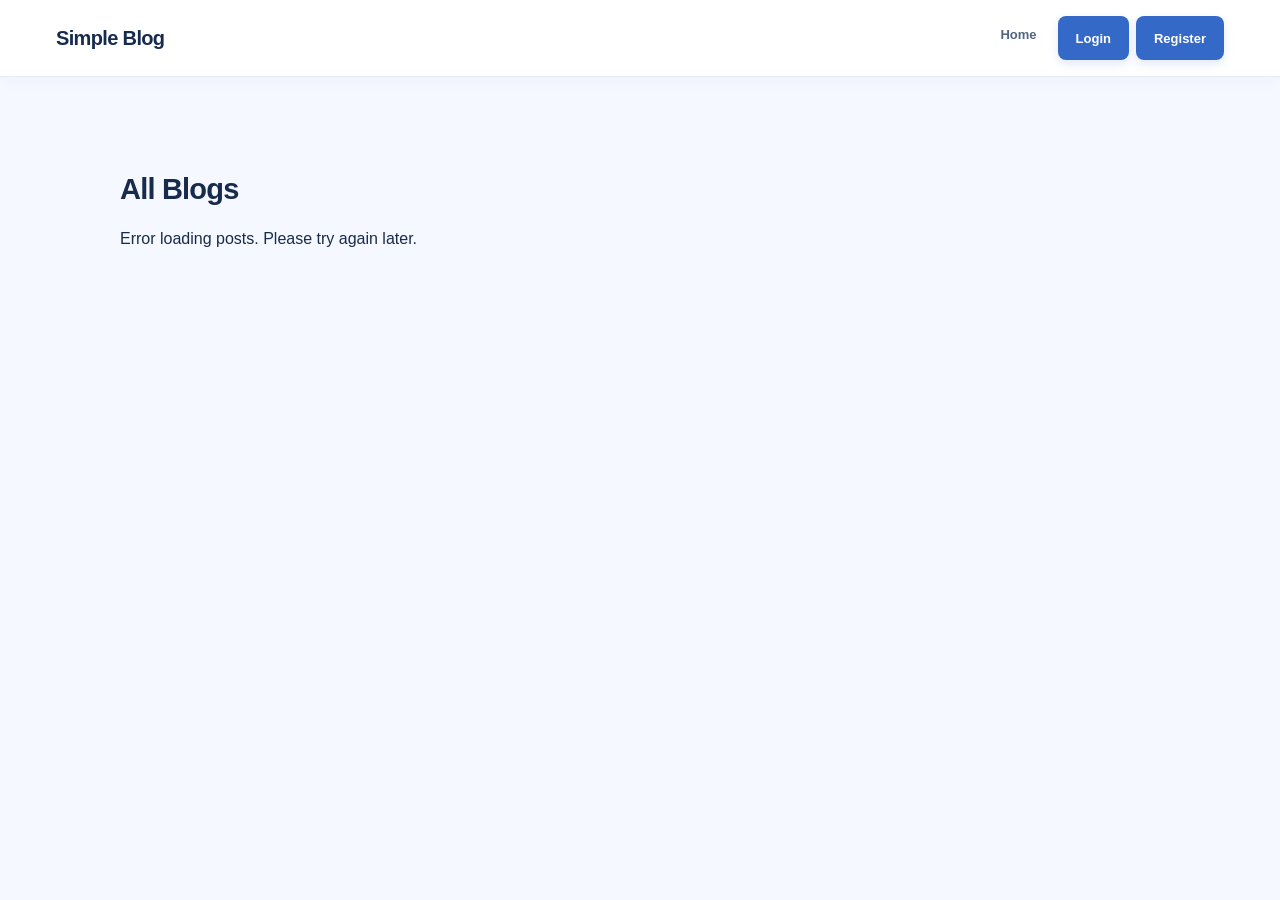
<file: index.html>
<!DOCTYPE html>
<html lang="en">
<head>
    <meta charset="UTF-8">
    <meta name="viewport" content="width=device-width, initial-scale=1.0">
    <title>Simple Blog || Home</title>
    <link rel="stylesheet" href="style/style.css">
</head>
<body>
    <header>
        <div class="nav-container">
            <a href="index.html" class="brand">Simple Blog</a>

            <button class="nav-menu-toggle" id="nav-menu-toggle" type="button"
                    aria-controls="nav-link" aria-expanded="false" aria-label="Open navigation menu">
                <span></span><span></span><span></span>
            </button>
            <nav class="nav-link" id="nav-link" aria-label="Main navigation">
                <ul>
                    <li><a href="index.html">Home</a></li>
                    <!-- <li><a href="create.html">Create Blog</a></li> -->
                </ul>
            </nav>
        </div>
    </header>

    <main class="main-container">
        <h2>All Blogs</h2>
        <div class="post-list" id="post-list">
            <p>Loading... Blog Posts...</p>
        </div>

        <div>
             
        </div>
    </main>

    <script type="module" src="js/feed.js"></script>
    <script type="module" src="js/nav.js"></script>
</body>
</html>
</file>
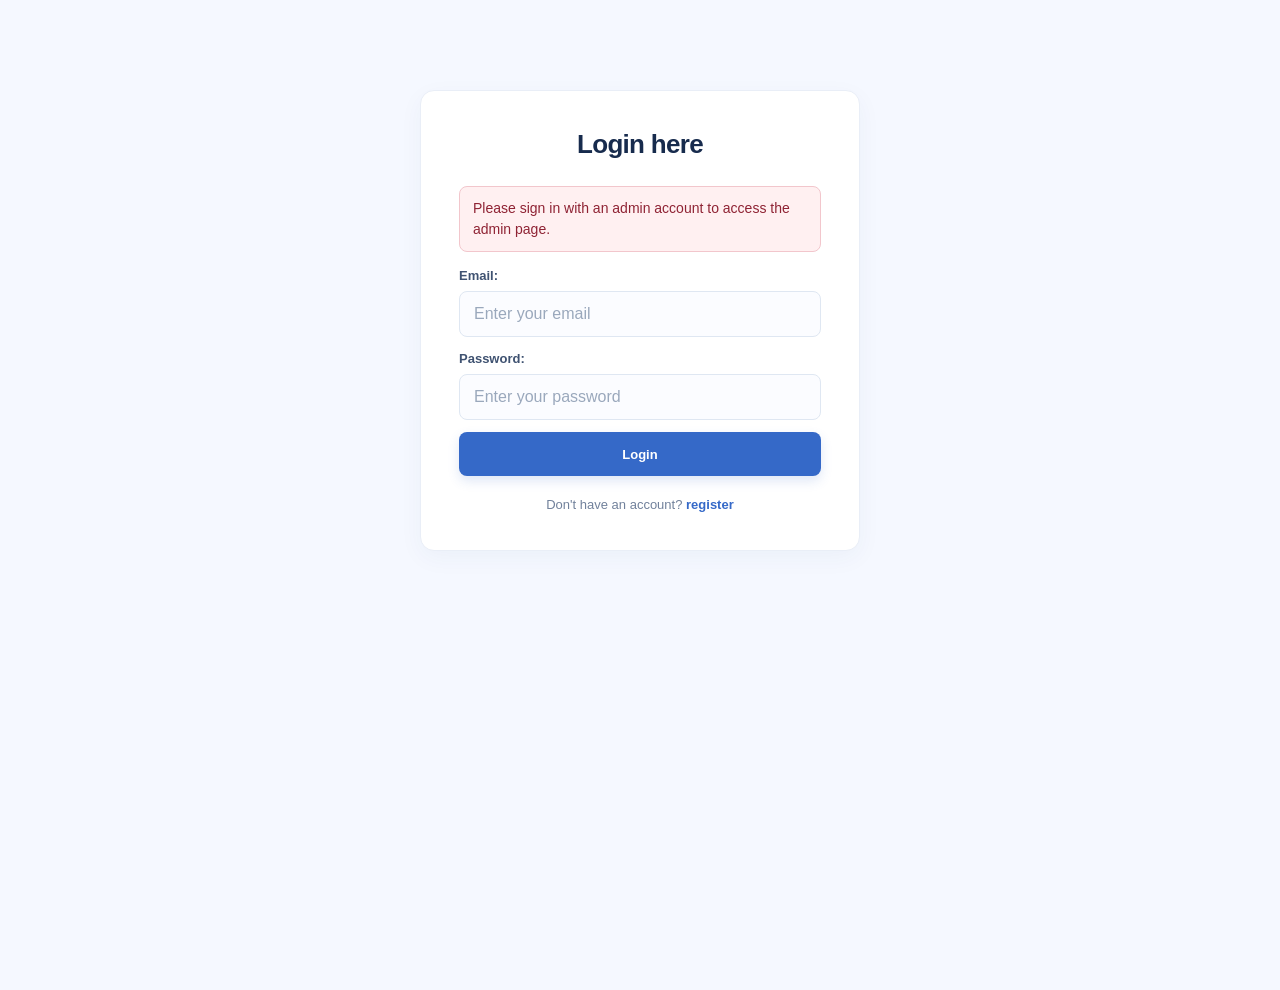
<file: admin.html>
<!DOCTYPE html>
<html lang="en">
<head>
    <meta charset="UTF-8">
    <meta name="viewport" content="width=device-width, initial-scale=1.0">
    <meta name="theme-color" content="#132a4b">
    <title>Simple Blog | Admin Dashboard</title>
    <link rel="stylesheet" href="style/style.css">
</head>
<body class="admin-page" id="main-content">
    <div class="admin-dashboard" style="display: none;">
        <aside class="sidebar">
            <a class="admin-brand" href="index.html" aria-label="Simple Blog home">
                <span class="admin-brand-mark" aria-hidden="true">
                    <svg viewBox="0 0 24 24">
                        <path d="M5 4.75A1.75 1.75 0 0 1 6.75 3H20v15H7a2 2 0 0 0-2 2V4.75Z" fill="none" stroke="currentColor" stroke-linecap="round" stroke-linejoin="round" stroke-width="1.8"/>
                        <path d="M5 20a2 2 0 0 1 2-2h13M9 7h7M9 10h7" fill="none" stroke="currentColor" stroke-linecap="round" stroke-linejoin="round" stroke-width="1.8"/>
                    </svg>
                </span>
                <span>Simple<span class="admin-brand-light">Blog</span></span>
            </a>

            <p class="sidebar-label">WORKSPACE</p>
            <button class="admin-menu-toggle" id="admin-menu-toggle" type="button"
                    aria-controls="admin-navigation" aria-expanded="false" aria-label="Open admin menu">
                <span></span><span></span><span></span>
                <span class="admin-menu-label">Menu</span>
            </button>
            <nav class="admin-nav" id="admin-navigation" aria-label="Admin navigation">
                <a href="#dashboard" class="active" aria-current="page">
                    <svg viewBox="0 0 24 24" aria-hidden="true">
                        <rect x="3.5" y="3.5" width="7" height="7" rx="1.5"/>
                        <rect x="13.5" y="3.5" width="7" height="7" rx="1.5"/>
                        <rect x="3.5" y="13.5" width="7" height="7" rx="1.5"/>
                        <rect x="13.5" y="13.5" width="7" height="7" rx="1.5"/>
                    </svg>
                    <span>Dashboard</span>
                </a>
                <a href="create.html">
                    <svg viewBox="0 0 24 24" aria-hidden="true">
                        <path d="M12 5v14M5 12h14"/>
                    </svg>
                    <span>Create blog</span>
                </a>
                <a href="#manage-users">
                    <svg viewBox="0 0 24 24" aria-hidden="true">
                        <path d="M16 20v-1.5a3.5 3.5 0 0 0-3.5-3.5h-5A3.5 3.5 0 0 0 4 18.5V20"/>
                        <circle cx="10" cy="7.5" r="3.5"/>
                        <path d="M16 4.2a3.5 3.5 0 0 1 0 6.6M20 20v-1.5a3.5 3.5 0 0 0-2.5-3.35"/>
                    </svg>
                    <span>Manage users</span>
                </a>
                <a href="#manage-posts">
                    <svg viewBox="0 0 24 24" aria-hidden="true">
                        <path d="M5 3.5h9l5 5v12H5a2 2 0 0 1-2-2v-13a2 2 0 0 1 2-2Z"/>
                        <path d="M14 3.5v5h5M7.5 13h9M7.5 16.5h9"/>
                    </svg>
                    <span>Manage posts</span>
                </a>
                <a href="authorReg.html">
                    <svg viewBox="0 0 24 24" aria-hidden="true">
                        <circle cx="9" cy="8" r="3.5"/>
                        <path d="M3.5 20v-1.5A4.5 4.5 0 0 1 8 14h2a4.5 4.5 0 0 1 4.5 4.5V20M17 8v6M14 11h6"/>
                    </svg>
                    <span>Register author</span>
                </a>
            </nav>

            <div class="sidebar-note">
                <span class="sidebar-note-icon" aria-hidden="true">
                    <svg viewBox="0 0 24 24">
                        <path d="M12 3.5 14.6 9l5.9.9-4.25 4.2 1 5.9L12 17.2l-5.25 2.8 1-5.9L3.5 9.9 9.4 9 12 3.5Z"/>
                    </svg>
                </span>
                <strong>Your blog, at a glance</strong>
                <span id="sidebar-glance-summary" aria-live="polite">Loading your blog overview...</span>
            </div>

            <a class="sidebar-home" href="index.html">
                <svg viewBox="0 0 24 24" aria-hidden="true">
                    <path d="m3.5 10 8.5-7 8.5 7v10.5h-6v-7h-5v7h-6V10Z"/>
                </svg>
                <span>Back to blog</span>
            </a>
            <button class="sidebar-logout" id="admin-logout" type="button">
                <svg viewBox="0 0 24 24" aria-hidden="true">
                    <path d="M10 4H5.5A1.5 1.5 0 0 0 4 5.5v13A1.5 1.5 0 0 0 5.5 20H10"/>
                    <path d="M14 16l4-4-4-4M18 12H9"/>
                </svg>
                <span>Log out</span>
            </button>
        </aside>

        <main class="main-content" id="dashboard">
            <header class="admin-topbar">
                <div class="admin-breadcrumb">
                    <span>Workspace</span>
                    <span aria-hidden="true">/</span>
                    <strong>Dashboard</strong>
                </div>
                <a class="view-blog-link" href="index.html">
                    <span>View blog</span>
                    <svg viewBox="0 0 24 24" aria-hidden="true">
                        <path d="M14 4h6v6M20 4l-9 9"/>
                        <path d="M18 13v5a2 2 0 0 1-2 2H6a2 2 0 0 1-2-2V8a2 2 0 0 1 2-2h5"/>
                    </svg>
                </a>
            </header>

            <section class="dashboard-intro dashboard-section" aria-labelledby="welcome-heading">
                <div>
                    <p class="eyebrow">YOUR BLOG OVERVIEW</p>
                    <h1 id="welcome-heading">Welcome to your<br>admin dashboard<span class="welcome-period">.</span></h1>
                    <p class="intro-copy">A quick look at your blog and community. Create something new or check in on your readers.</p>
                </div>
                <div class="intro-illustration" aria-hidden="true">
                    <svg viewBox="0 0 180 150" fill="none">
                        <circle cx="91" cy="75" r="67" fill="#EAF1FF"/>
                        <circle cx="91" cy="75" r="52" fill="#DCE8FF"/>
                        <rect x="47" y="38" width="70" height="88" rx="9" fill="white" stroke="#C9D9F5" stroke-width="2"/>
                        <path d="M61 57h41M61 68h41M61 79h27M61 96h41M61 107h32" stroke="#B5C9EC" stroke-linecap="round" stroke-width="4"/>
                        <rect x="104" y="76" width="35" height="47" rx="7" fill="#4B78C3"/>
                        <path d="M113 89h17M113 97h17M113 105h11" stroke="white" stroke-linecap="round" stroke-width="3"/>
                        <circle cx="132" cy="37" r="12" fill="#91B2EF"/>
                        <path d="m128 37 3 3 6-7" stroke="white" stroke-linecap="round" stroke-linejoin="round" stroke-width="2"/>
                        <path d="m39 51 2.4 5.1 5.6.8-4 3.9.9 5.6-4.9-2.6-5 2.6 1-5.6-4.1-3.9 5.7-.8L39 51Z" fill="#83A6E5"/>
                    </svg>
                </div>
            </section>

            <section class="stats" aria-label="Blog statistics">
                <article class="stat-card">
                    <span class="stat-icon users-icon" aria-hidden="true">
                        <svg viewBox="0 0 24 24">
                            <path d="M16 20v-1.5a3.5 3.5 0 0 0-3.5-3.5h-5A3.5 3.5 0 0 0 4 18.5V20"/>
                            <circle cx="10" cy="7.5" r="3.5"/>
                            <path d="M16 4.2a3.5 3.5 0 0 1 0 6.6M20 20v-1.5a3.5 3.5 0 0 0-2.5-3.35"/>
                        </svg>
                    </span>
                    <div class="stat-copy">
                        <h2>Total users</h2>
                        <p id="total-users" aria-live="polite">—</p>
                        <span>Readers in your community</span>
                    </div>
                </article>
                <article class="stat-card">
                    <span class="stat-icon posts-icon" aria-hidden="true">
                        <svg viewBox="0 0 24 24">
                            <path d="M5 3.5h9l5 5v12H5a2 2 0 0 1-2-2v-13a2 2 0 0 1 2-2Z"/>
                            <path d="M14 3.5v5h5M7.5 13h9M7.5 16.5h9"/>
                        </svg>
                    </span>
                    <div class="stat-copy">
                        <h2>Total posts</h2>
                        <p id="total-posts" aria-live="polite">—</p>
                        <span>Stories published so far</span>
                    </div>
                </article>
                <article class="stat-card">
                    <span class="stat-icon users-icon" aria-hidden="true">
                        <svg viewBox="0 0 24 24">
                            <circle cx="9" cy="8" r="3.5"/>
                            <path d="M3.5 20v-1.5A4.5 4.5 0 0 1 8 14h2a4.5 4.5 0 0 1 4.5 4.5V20M17 8v6M14 11h6"/>
                        </svg>
                    </span>
                    <div class="stat-copy">
                        <h2>Total authors</h2>
                        <p id="total-authors" aria-live="polite">—</p>
                        <span>Authors registered on your blog</span>
                    </div>
                </article>
            </section>

            <div class="dashboard-grid">
                <section class="dashboard-card manage-users" id="manage-users" aria-labelledby="users-heading">
                    <div class="section-heading">
                        <div>
                            <p class="eyebrow">COMMUNITY</p>
                            <h2 id="users-heading">Manage users</h2>
                        </div>
                        <span class="section-heading-icon" aria-hidden="true">
                            <svg viewBox="0 0 24 24">
                                <path d="M16 20v-1.5a3.5 3.5 0 0 0-3.5-3.5h-5A3.5 3.5 0 0 0 4 18.5V20"/>
                                <circle cx="10" cy="7.5" r="3.5"/>
                                <path d="M16 4.2a3.5 3.5 0 0 1 0 6.6M20 20v-1.5a3.5 3.5 0 0 0-2.5-3.35"/>
                            </svg>
                        </span>
                    </div>
                    <p class="card-description">Add and manage reader and author accounts.</p>
                    <form id="user-form" class="admin-user-form">
                        <input id="user-id" name="id" type="hidden">
                        <label for="user-username">Username</label>
                        <input id="user-username" name="username" type="text" autocomplete="username" required>
                        <label for="user-email">Email</label>
                        <input id="user-email" name="email" type="email" autocomplete="email" required>
                        <label for="user-password">Password <span id="password-hint">(required for new users)</span></label>
                        <input id="user-password" name="password" type="password" minlength="6" autocomplete="new-password">
                        <label for="user-role">Role</label>
                        <select id="user-role" name="role">
                            <option value="user">Reader</option>
                            <option value="author">Author</option>
                        </select>
                        <div class="admin-form-actions">
                            <button type="submit" id="user-submit">Add user</button>
                            <button type="button" id="user-cancel" hidden>Cancel edit</button>
                        </div>
                        <p id="user-form-message" class="admin-message" role="status" aria-live="polite"></p>
                    </form>
                    <div class="admin-table-wrap">
                        <table class="admin-user-table">
                            <thead>
                                <tr><th scope="col">User</th><th scope="col">Role</th><th scope="col">Joined</th><th scope="col">Actions</th></tr>
                            </thead>
                            <tbody id="user-list">
                                <tr><td colspan="4">Loading users...</td></tr>
                            </tbody>
                        </table>
                    </div>
                </section>

                <section class="dashboard-card manage-posts" id="manage-posts" aria-labelledby="posts-heading">
                    <div class="section-heading">
                        <div>
                            <p class="eyebrow">CONTENT</p>
                            <h2 id="posts-heading">Manage posts</h2>
                        </div>
                        <span class="section-heading-icon posts-icon" aria-hidden="true">
                            <svg viewBox="0 0 24 24">
                                <path d="M5 3.5h9l5 5v12H5a2 2 0 0 1-2-2v-13a2 2 0 0 1 2-2Z"/>
                                <path d="M14 3.5v5h5M7.5 13h9M7.5 16.5h9"/>
                            </svg>
                        </span>
                    </div>
                    <p class="card-description">Browse every post, view your own posts, or search by author name.</p>
                    <form id="post-search-form" class="admin-post-search">
                        <label for="post-author-search">Search by author name</label>
                        <input id="post-author-search" name="author" type="search" placeholder="Enter an author or admin name">
                        <button type="submit">Search</button>
                        <button type="button" id="my-posts-filter">My posts</button>
                        <button type="button" id="all-posts-filter">All posts</button>
                    </form>
                    <p id="post-list-message" class="admin-message" role="status" aria-live="polite"></p>
                    <div class="admin-table-wrap">
                        <table class="admin-user-table admin-post-table">
                            <thead>
                                <tr><th scope="col">Post</th><th scope="col">Author</th><th scope="col">Published</th><th scope="col">Actions</th></tr>
                            </thead>
                            <tbody id="admin-post-list">
                                <tr><td colspan="4">Loading posts...</td></tr>
                            </tbody>
                        </table>
                    </div>
                </section>

                <div class="dashboard-side-column">
                    <section class="dashboard-card" id="recent-activity" aria-labelledby="activity-heading">
                        <div class="section-heading compact-heading">
                            <div>
                                <p class="eyebrow">LATEST UPDATES</p>
                                <h2 id="activity-heading">Recent activity</h2>
                            </div>
                            <span class="section-heading-icon" aria-hidden="true">
                                <svg viewBox="0 0 24 24">
                                    <circle cx="12" cy="12" r="8.5"/>
                                    <path d="M12 7v5l3.5 2"/>
                                </svg>
                            </span>
                        </div>
                        <div id="activity-list" class="activity-list" aria-live="polite">
                            <p class="activity-empty">Loading recent activity...</p>
                        </div>
                    </section>
                    <section class="dashboard-card" aria-labelledby="quick-start-heading">
                        <div class="section-heading compact-heading">
                            <div>
                                <p class="eyebrow">READY WHEN YOU ARE</p>
                                <h2 id="quick-start-heading">Share a new story</h2>
                            </div>
                            <span class="section-heading-icon" aria-hidden="true">
                                <svg viewBox="0 0 24 24">
                                    <path d="M12 5v14M5 12h14"/>
                                </svg>
                            </span>
                        </div>
                        <p class="card-description">Your next post could be the start of a great conversation.</p>
                        <a class="view-blog-link" href="create.html">Create a blog post <span aria-hidden="true">→</span></a>
                    </section>
                </div>
            </div>
        </main>
    </div>

    <script type="module" src="js/admin.js"></script>
</body>
</html>
</file>
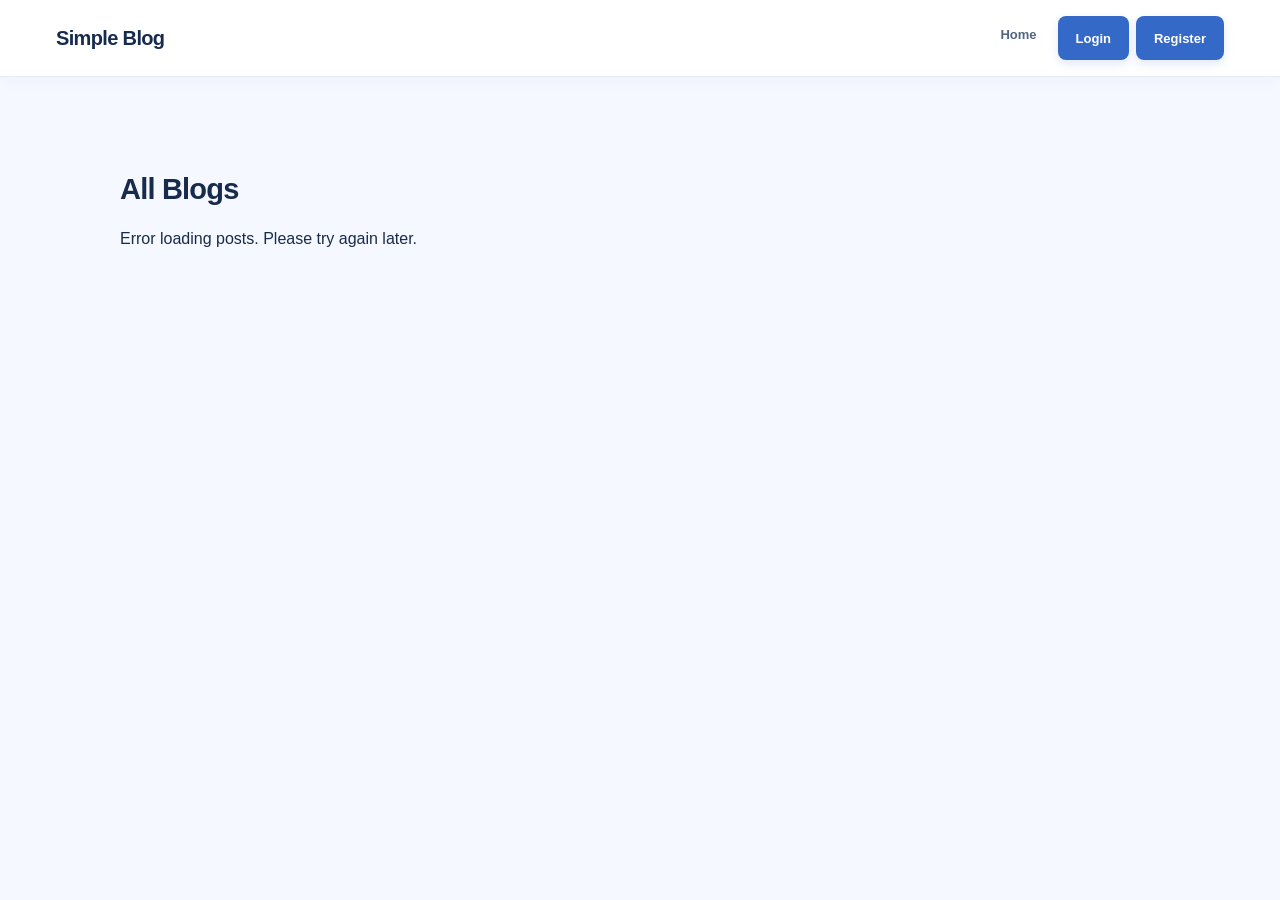
<file: article.html>
<!DOCTYPE html>
<html lang="en">
<head>
    <meta charset="UTF-8">
    <meta name="viewport" content="width=device-width, initial-scale=1.0">
    <title>Article page || Simple Blog</title>
    <link rel="stylesheet" href="style/style.css">
</head>
<body>
    <header>
        <div class="nav-container">
            <a href="index.html" class="brand">Simple Blog</a>

            <button class="nav-menu-toggle" id="nav-menu-toggle" type="button"
                    aria-controls="nav-link" aria-expanded="false" aria-label="Open navigation menu">
                <span></span><span></span><span></span>
            </button>
            <nav class="nav-link" id="nav-link">
                <ul>
                    <li><a href="index.html">Home</a></li>
                </ul>
            </nav>
        </div>
    </header>

    <main class="main-container" id="article-container">
        <div class="form-card">
            <h1>Read Article</h1>
            <p class="form-intro">Read the full article below.</p>
            <div id="article-content">
                <p>Loading article...</p>
            </div>
        </div>
    </main>
    <script type="module" src="js/article.js"></script>
    <script type="module" src="js/nav.js"></script>
</body>
</html>
</file>
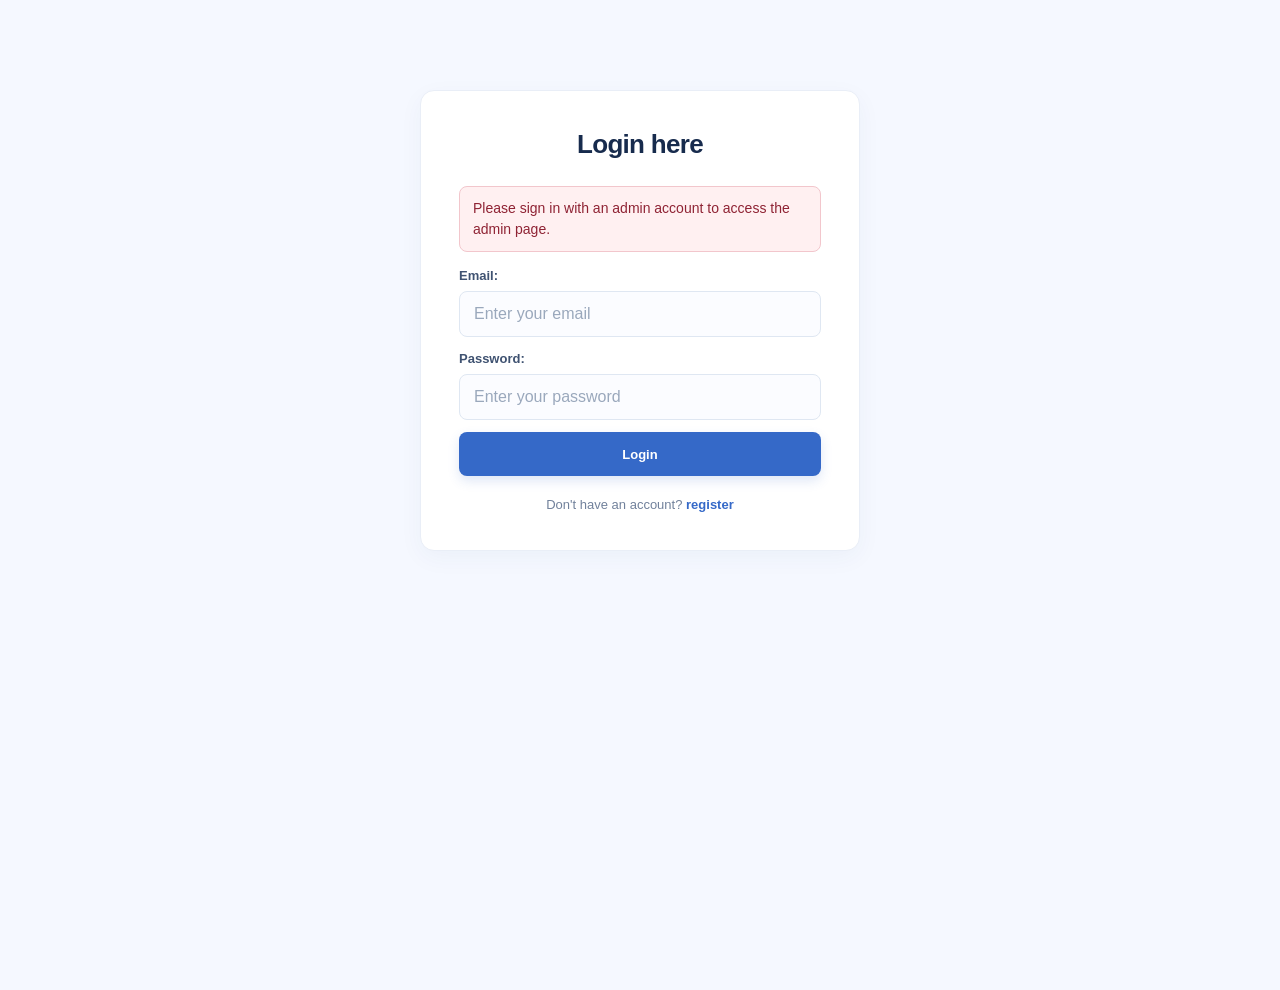
<file: authorReg.html>
<!DOCTYPE html>
<html lang="en">
<head>
    <meta charset="UTF-8">
    <meta name="viewport" content="width=device-width, initial-scale=1.0">
    <meta name="theme-color" content="#132a4b">
    <title>Register an Author | Simple Blog</title>
    <link rel="stylesheet" href="style/style.css">
</head>
<body class="author-account-page">
    <header>
        <div class="nav-container">
            <a href="admin.html" class="brand">Simple Blog Admin</a>
            <button class="nav-menu-toggle" id="nav-menu-toggle" type="button"
                    aria-controls="nav-link" aria-expanded="false" aria-label="Open navigation menu">
                <span></span><span></span><span></span>
            </button>
            <nav class="nav-link" id="nav-link" aria-label="Admin navigation">
                <ul>
                    <li><a href="admin.html">Dashboard</a></li>
                </ul>
            </nav>
        </div>
    </header>

    <main class="author-account-main">
        <section class="author-account-card" aria-labelledby="register-author-heading">
            <p class="eyebrow">AUTHOR TEAM</p>
            <h1 id="register-author-heading">Register an author</h1>
            <p>Create an author account. They can sign in with these credentials and manage their own posts.</p>
            <form id="author-register-form">
                <label for="author-username">Username
                    <input id="author-username" name="username" type="text" autocomplete="username" required>
                </label>
                <label for="author-email">Email
                    <input id="author-email" name="email" type="email" autocomplete="email" required>
                </label>
                <label for="author-password">Temporary password
                    <input id="author-password" name="password" type="password" minlength="6" autocomplete="new-password" required>
                </label>
                <button type="submit">Create author account</button>
            </form>
            <p id="author-register-message" class="author-admin-message" role="status" aria-live="polite"></p>
            <a class="author-back-link" href="admin.html">← Return to dashboard</a>
        </section>
    </main>
    <script type="module" src="js/author-register.js"></script>
    <script type="module" src="js/nav.js"></script>
</body>
</html>
</file>
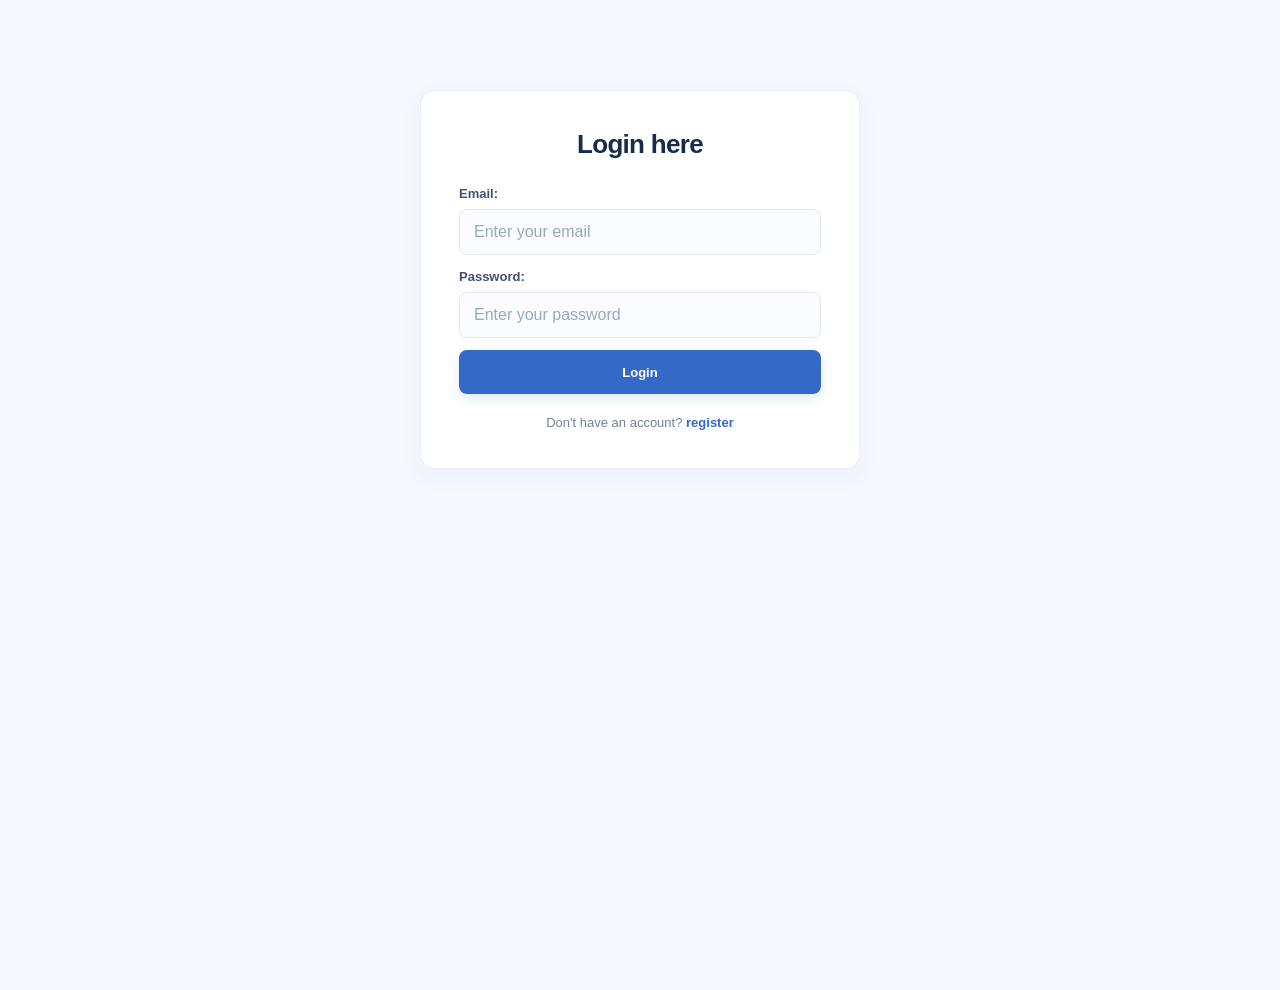
<file: create.html>
<!DOCTYPE html>
<html lang="en">
<head>
    <meta charset="UTF-8">
    <meta name="viewport" content="width=device-width, initial-scale=1.0">
    <title>Create Blog Post</title>
    <link rel="stylesheet" href="style/style.css">   
</head>
<body>
    <header>
        <div class="nav-container">
            <a href="index.html" class="brand">Simple Blog</a>

            <button class="nav-menu-toggle" id="nav-menu-toggle" type="button"
                    aria-controls="nav-link" aria-expanded="false" aria-label="Open navigation menu">
                <span></span><span></span><span></span>
            </button>
            <nav class="nav-link" id="nav-link" aria-label="Main navigation">
                <ul>
                    <li><a href="index.html">Home</a></li>
                    <li><a href="create.html">Create Blog</a></li>
                    <li id="admin-dashboard-link" hidden><a href="admin.html">Admin Dashboard</a></li>
                </ul>
            </nav>
        </div>
    </header>

    <main class="main-container" style="display: none;">
        <div class="form-card">
            <h2>Create New Blog Post</h2>
            <form id="create-form">
                <div class="form-group">
                    <label for="title">Title:</label>
                    <input type="text" id="title" name="title" placeholder="enter title" required>
                </div>
                <div class="form-group">
                    <label for="body">Content:</label>
                    <textarea id="body" name="body" rows="5" placeholder="enter content" required></textarea>
                </div>
                <button type="submit">Create Post</button>
            </form>
        </div>
    </main>

     <script type="module" src="js/create.js"></script>
     <script type="module" src="js/nav.js"></script>
</body>
</html>
</file>
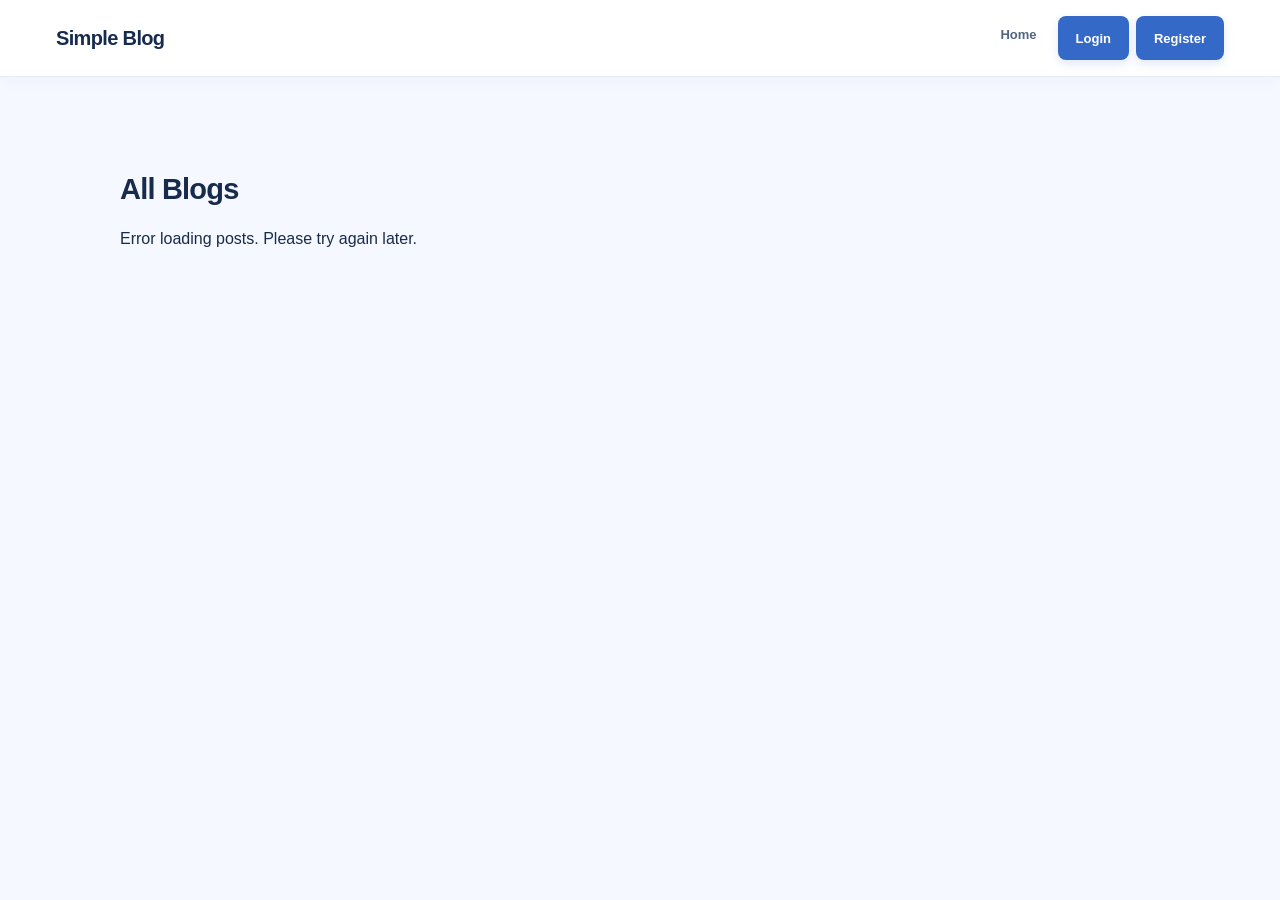
<file: edit.html>
<!DOCTYPE html>
<html lang="en">
<head>
    <meta charset="UTF-8">
    <meta name="viewport" content="width=device-width, initial-scale=1.0">
    <title>Create Blog Post</title>
    <link rel="stylesheet" href="style/style.css">   
</head>
<body>
    <header>
        <div class="nav-container">
            <a href="index.html" class="brand">Simple Blog</a>

            <button class="nav-menu-toggle" id="nav-menu-toggle" type="button"
                    aria-controls="nav-link" aria-expanded="false" aria-label="Open navigation menu">
                <span></span><span></span><span></span>
            </button>
            <nav class="nav-link" id="nav-link">
                <ul>
                    <li><a href="index.html">Home</a></li>
                </ul>
            </nav>
        </div>
    </header>

    <main class="main-container">
        <div class="form-card">
            <h2>Edit Blog Post</h2>
            <form id="edit-form">
                <div class="form-group">
                    <label for="title">Title:</label>
                    <input type="text" id="title" name="title" placeholder="enter title" required>
                </div>
                <div class="form-group">
                    <label for="body">Content:</label>
                    <textarea id="body" name="body" rows="5" placeholder="enter content" required></textarea>
                </div>
                <button type="submit">Edit Post</button>
            </form>
        </div>
    </main>

     <script type="module" src="js/edit.js"></script>
     <script type="module" src="js/nav.js"></script>
</body>
</html>
</file>
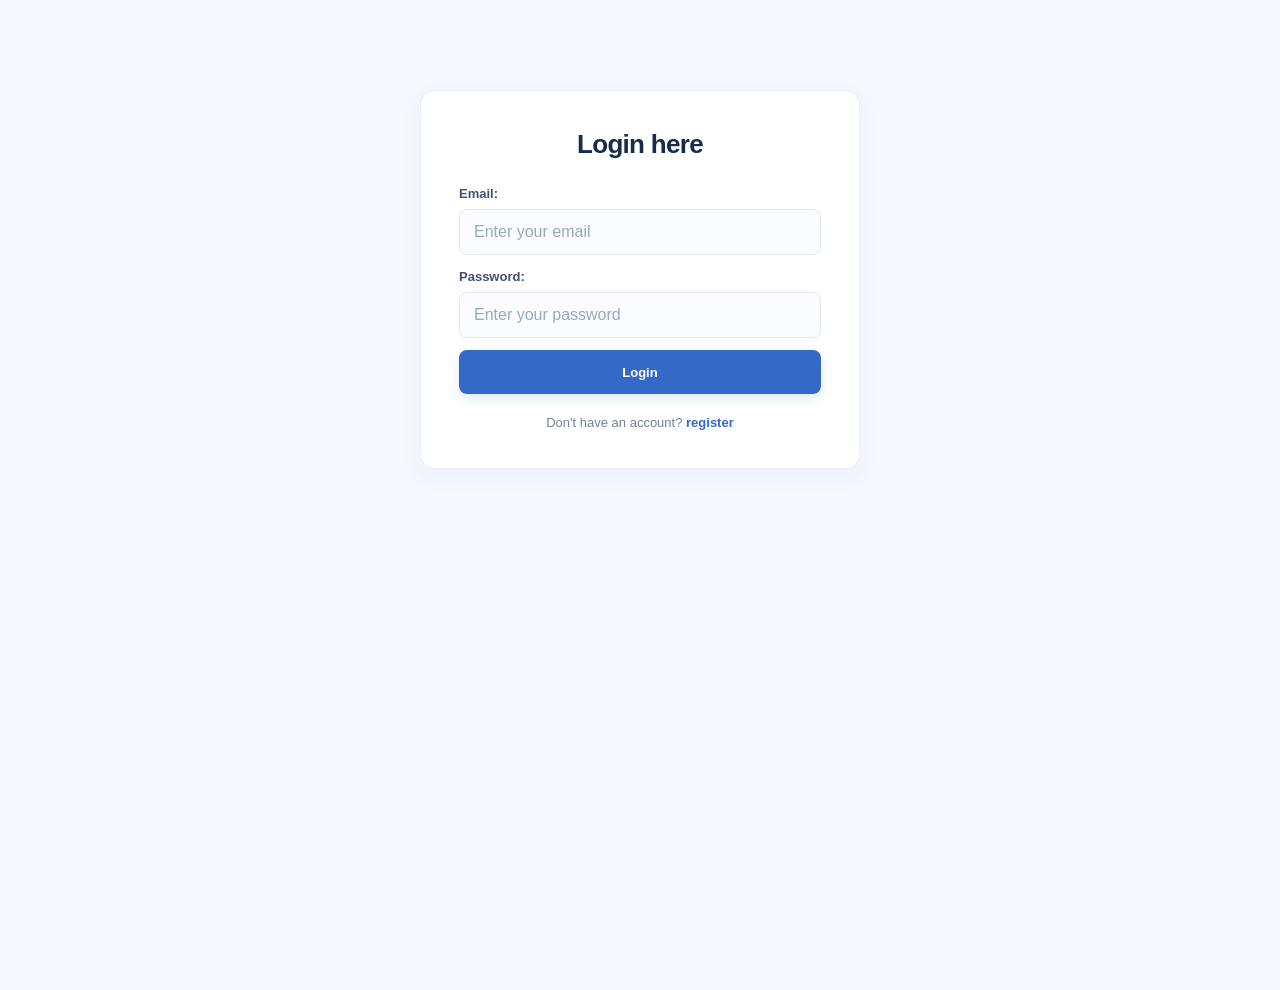
<file: login.html>
﻿<!DOCTYPE html>
<html lang="en">
<head>
    <meta charset="UTF-8">
    <meta name="viewport" content="width=device-width, initial-scale=1.0">
    <title>simple blog | login</title>
    <link rel="stylesheet" href="style/style.css">
</head>
<body>
    <form class="login-form" id="login-form">
        <h2>Login here</h2>
        <p class="login-error" id="login-error" role="alert" hidden></p>
        <label for="email">Email:</label>
        <input type="email" id="email" placeholder="Enter your email" autocomplete="email" required>
        <label for="password">Password:</label>
        <input type="password" id="password" placeholder="Enter your password" autocomplete="current-password" required>
        
        <button type="submit">Login</button>

        <p class="log-p" id="register-link">Don't have an account? <a href="register.html">register</a></p>
    </form>
    <script type="module" src="js/login.js"></script>
</body>
</html>
</file>
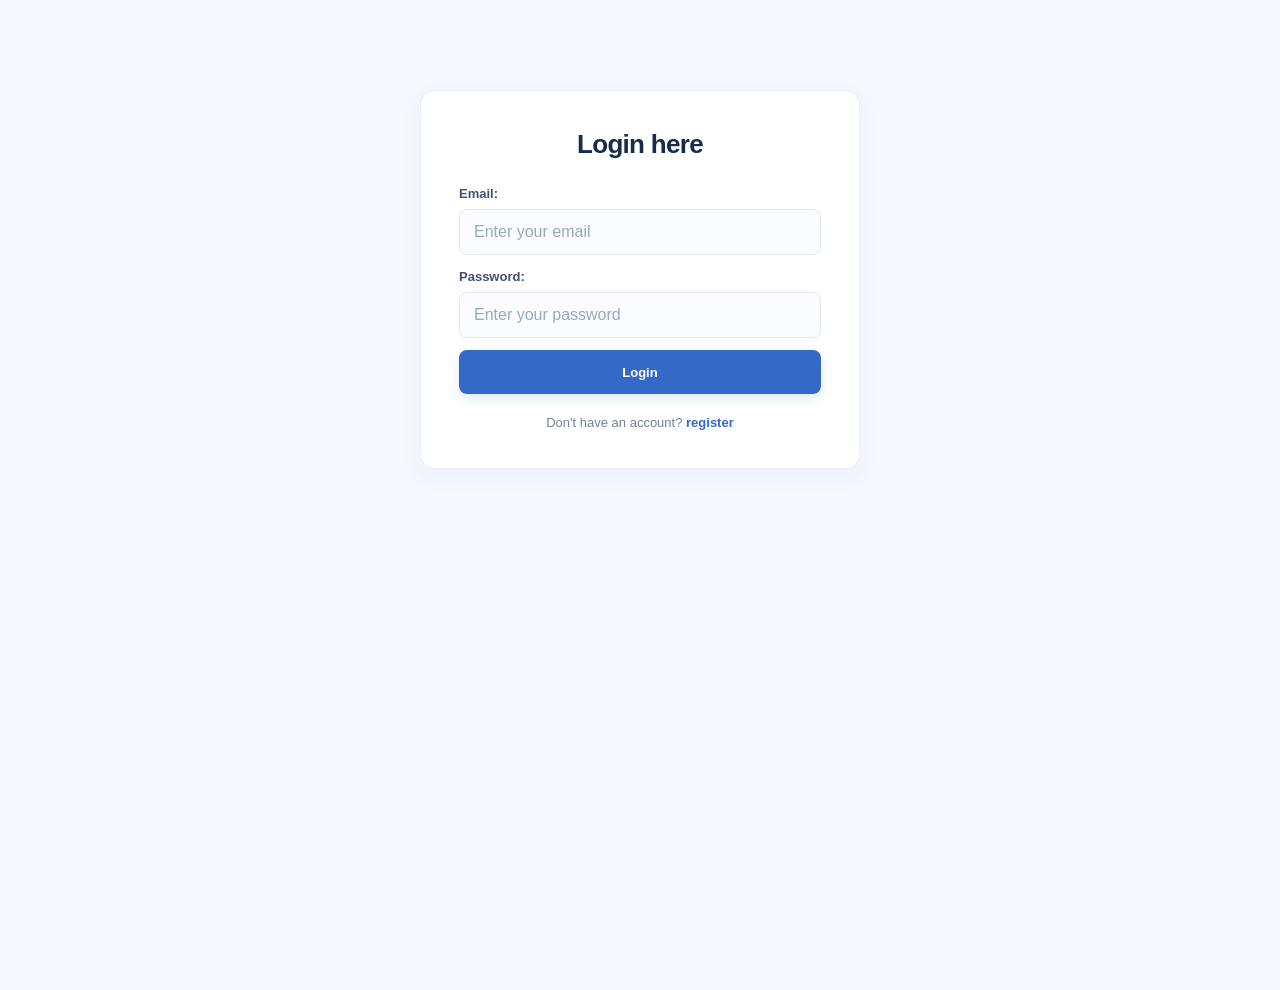
<file: my-posts.html>
<!DOCTYPE html>
<html lang="en">
<head>
    <meta charset="UTF-8">
    <meta name="viewport" content="width=device-width, initial-scale=1.0">
    <title>My Posts | Simple Blog</title>
    <link rel="stylesheet" href="style/style.css">
</head>
<body>
    <header>
        <div class="nav-container">
            <a href="index.html" class="brand">Simple Blog</a>
            <button class="nav-menu-toggle" id="nav-menu-toggle" type="button"
                    aria-controls="nav-link" aria-expanded="false" aria-label="Open navigation menu">
                <span></span><span></span><span></span>
            </button>
            <nav class="nav-link" id="nav-link" aria-label="Main navigation">
                <ul>
                    <li><a href="index.html">All Posts</a></li>
                    <li><a href="my-posts.html" aria-current="page">My Posts</a></li>
                </ul>
            </nav>
        </div>
    </header>

    <main class="main-container">
        <h1>My Posts</h1>
        <div class="post-list" id="my-post-list" aria-live="polite">
            <p>Loading your posts...</p>
        </div>
    </main>

    <script type="module" src="js/my-posts.js"></script>
    <script type="module" src="js/nav.js"></script>
</body>
</html>
</file>
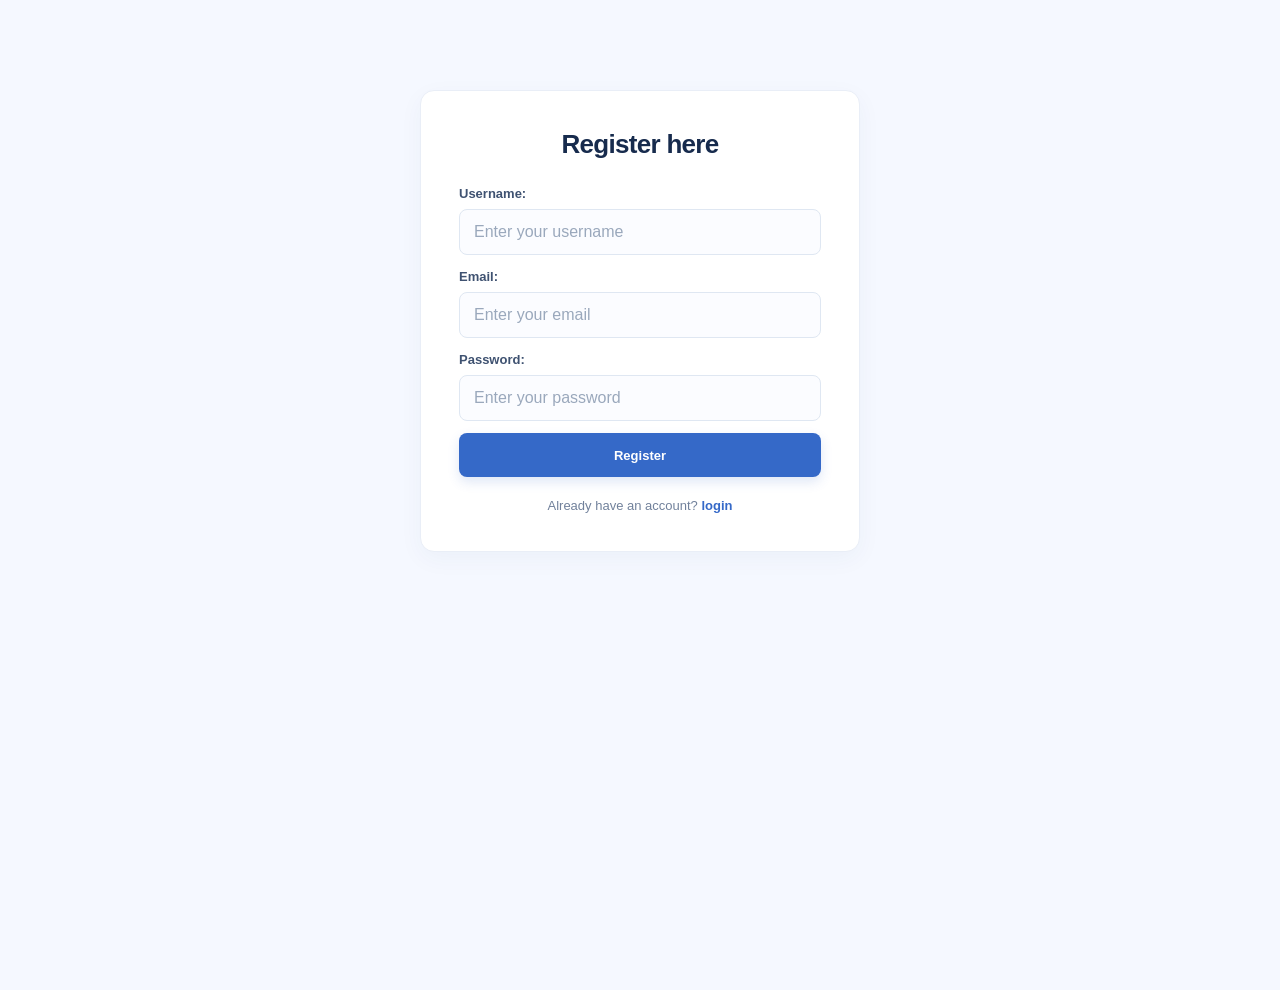
<file: register.html>
<!DOCTYPE html>
<html lang="en">
<head>
    <meta charset="UTF-8">
    <meta name="viewport" content="width=device-width, initial-scale=1.0">
    <title>simple blog || Register</title>
    <link rel="stylesheet" href="style/style.css">
</head>
<body>
    <form action="register.html" method="post" class="login-form" id="register-form">
        <h2>Register here</h2>

        <label for="username">Username:</label>
        <input type="text" id="username" placeholder="Enter your username" required>
        <label for="email">Email:</label>
        <input type="email" id="email" placeholder="Enter your email" required>
        <label for="password">Password:</label>
        <input type="password" id="password" placeholder="Enter your password" required>
        <button type="submit">Register</button>

        <p class="log-p">Already have an account? <a href="login.html">login</a></p>
    </form>

    <script type="module" src="js/register.js"></script>
</body>
</html>
</file>
<file: style/style.css>
*{
    margin: 0;
    padding: 0; 
    box-sizing: border-box;
}
body{
    font-family: 'Poppins', sans-serif;
    background-color: #f5f5f5;
}
header{
    background-color: #333;
    color: #fff;
    padding: 20px;
    text-align: center;
}
.nav-container{
    display: flex;
    justify-content: space-around;
    align-items: center;
}
.brand{
    font-size: 24px;
    font-weight: bold;
    color: #fff;
    text-decoration: none;
}
.brand:visited{
    color: #663399;
}
.brand:hover{
    color: #ddd;
}
li #c{
    background-color: #663399;
    padding: 15px;
    border-radius: 30px;
    font-weight: 600;
}
nav ul{
    list-style: none;
    display: flex;
}
ul li{
    margin-left: 20px;
}

li a{
    color: #fff;
    font-size: 18px;
    text-decoration: none;
}
li a:hover{
    color: #ddd;
}

.main-container {
    max-width: 800px;
    margin: 20px auto;
    padding: 20px;
    background-color: #fff;
    border-radius: 5px;
    box-shadow: 0 2px 4px rgba(0, 0, 0, 0.5);
}

h2 {
    margin-bottom: 20px;
    color: #333;
}

.post-list {
    display: flex;
    flex-direction: column;
    gap: 20px;
}

.form-card {
    background-color: #f9f9f9;
    padding: clamp(16px, 3vw, 24px);
    border-radius: 5px;
    box-shadow: 0 2px 4px rgba(0, 0, 0, 0.1);
    margin-bottom: 20px;
}

form label {
    display: block;
    margin-bottom: 5px;
    font-weight: bold;
}

form input[type="text"],
form input[type="email"],
form input[type="password"],
form textarea {
    width: 100%;
    padding: 10px;
    margin-bottom: 10px;
    border: 1px solid #ccc;
    border-radius: 4px;
}

form button {
    background-color: #333;
    color: #fff;
    padding: 10px 20px;
    border: none;
    border-radius: 4px;
    cursor: pointer;
}

form button:hover {
    background-color: #555;
}

.login-form {
    max-width: 400px;
    width: calc(100% - clamp(24px, 6vw, 48px));
    margin: clamp(24px, 8vh, 100px) auto;
    padding: clamp(16px, 3vw, 24px);
    background-color: #f9f9f9;
    border-radius: 5px;
    box-shadow: 0 2px 4px rgba(0, 0, 0, 0.1);
}

.log-head {
    text-align: center;
    margin-bottom: 20px;
}

.log-p {
    margin-top: 10px;
}
.log-p a {
    text-decoration: none;
    color: #333;
}

body {
    min-height: 100vh;
    overflow-wrap: anywhere;
}

img,
video,
iframe {
    max-width: 100%;
}

textarea {
    max-width: 100%;
    resize: vertical;
}

button,
a {
    touch-action: manipulation;
}

.nav-container {
    width: 100%;
    max-width: 1200px;
    margin: 0 auto;
    gap: clamp(12px, 3vw, 32px);
}

nav ul {
    align-items: center;
    flex-wrap: wrap;
    justify-content: center;
    gap: 12px 20px;
}

ul li {
    margin-left: 0;
}

li a {
    display: inline-block;
    padding: 8px 4px;
}

.main-container {
    width: calc(100% - clamp(24px, 6vw, 48px));
    padding: clamp(16px, 3vw, 24px);
}

.post,
.form-card {
    min-width: 0;
    overflow-wrap: anywhere;
}

.post {
    padding: clamp(16px, 3vw, 24px);
    background-color: #f9f9f9;
    border-radius: 5px;
    box-shadow: 0 2px 4px rgba(0, 0, 0, 0.1);
}

.post p {
    margin: 12px 0;
    white-space: pre-wrap;
}

.post .post-meta,
.post-meta {
    margin: 0 0 14px;
    color: #71819b;
    font-size: 13px;
    line-height: 1.5;
}

.post-meta strong {
    color: #405675;
}

.my-post-actions {
    display: flex;
    flex-wrap: wrap;
    gap: 8px;
}

.post-load-error {
    color: #a4262c;
}

.btn-edit,
.btn-primary,
form button {
    display: inline-flex;
    align-items: center;
    justify-content: center;
    min-height: 44px;
}

.btn-edit,
.btn-primary {
    padding: 8px 16px;
    border-radius: 4px;
    background-color: #333;
    color: #fff;
    text-decoration: none;
}

.btn-edit:hover,
.btn-primary:hover {
    background-color: #555;
    color: #fff;
}

#article-container > div:first-child {
    flex-wrap: wrap;
    gap: 12px;
}

#article-container > div:first-child > div {
    display: flex;
    flex-wrap: wrap;
    align-items: center;
    gap: 8px;
}

#article-container .btn-delete {
    display: inline-flex;
    align-items: center;
    min-height: 44px;
}

form input[type="text"],
form input[type="email"],
form input[type="password"],
form textarea,
form button {
    font: inherit;
}

form input[type="text"],
form input[type="email"],
form input[type="password"],
form textarea {
    font-size: 16px;
}

form input,
form select,
form textarea {
    width: 100%;
    max-width: 100%;
    min-width: 0;
}

form button {
    max-width: 100%;
    white-space: normal;
}

@media (max-width: 640px) {
    header {
        padding: 16px;
    }

    .nav-container {
        flex-direction: column;
        gap: 8px;
    }

    .brand {
        font-size: 22px;
    }

    nav ul {
        gap: 4px 12px;
    }

    li a {
        font-size: 16px;
        padding: 10px 8px;
    }

    .main-container {
        width: calc(100% - 24px);
        margin: 12px auto;
        padding: 16px;
    }

    .form-card,
    .post {
        padding: 16px;
    }

    .login-form {
        width: calc(100% - 24px);
        margin: 32px auto;
        padding: 16px;
    }

    h2 {
        font-size: 1.35rem;
        margin-bottom: 16px;
    }

    form button {
        width: 100%;
    }
}

@media (max-width: 380px) {
    header {
        padding: 12px;
    }

    .main-container,
    .login-form {
        width: calc(100% - 16px);
        padding: 12px;
    }

    .post,
    .form-card {
        padding: 12px;
    }
}

/* Author registration page */
.author-account-page {
    min-height: 100vh;
    color: #172b4d;
    background:
        radial-gradient(ellipse at 90% 10%, rgba(89, 132, 205, .16), transparent 34rem),
        #f3f6fb;
    font-family: 'DM Sans', sans-serif;
}

.author-account-page header {
    padding: 17px clamp(16px, 5vw, 48px);
    background: #132a4b;
    text-align: left;
}

.author-account-page .nav-container {
    max-width: 1180px;
}

.author-account-page .brand {
    font-family: 'Manrope', sans-serif;
    font-size: 20px;
    letter-spacing: -.4px;
}

.author-account-page .brand:visited,
.author-account-page li a {
    color: #fff;
}

.author-account-page li a {
    font-size: 15px;
    font-weight: 600;
}

.author-account-page li a:hover {
    color: #b8cff7;
}

.author-account-main {
    width: min(100% - 32px, 700px);
    margin: clamp(28px, 7vh, 72px) auto;
}

.author-account-card {
    padding: clamp(24px, 5vw, 48px);
    border: 1px solid #e0e8f3;
    border-radius: 20px;
    background: rgba(255, 255, 255, .96);
    box-shadow: 0 24px 60px rgba(24, 49, 86, .1);
}

.author-account-card .eyebrow {
    margin-bottom: 10px;
    color: #3569c8;
    font-size: .76rem;
    font-weight: 800;
    letter-spacing: .14em;
}

.author-account-card h1 {
    margin-bottom: 12px;
    color: #172b4d;
    font-family: 'Manrope', sans-serif;
    font-size: clamp(1.8rem, 4vw, 2.4rem);
    line-height: 1.15;
}

.author-account-card > p:not(.eyebrow) {
    color: #687a93;
    line-height: 1.65;
}

.author-account-card form {
    display: grid;
    gap: 19px;
    margin: 28px 0 14px;
}

.author-account-card form label {
    display: grid;
    gap: 8px;
    color: #263d5e;
    font-size: .95rem;
    font-weight: 700;
}

.author-account-card input {
    width: 100%;
    min-height: 48px;
    margin: 0;
    padding: 11px 14px;
    border: 1px solid #d4deeb;
    border-radius: 9px;
    background: #fff;
    color: #172b4d;
    font: inherit;
    transition: border-color .18s ease, box-shadow .18s ease;
}

.author-account-card input::placeholder {
    color: #96a4b8;
}

.author-account-card input:focus {
    border-color: #3569c8;
    outline: none;
    box-shadow: 0 0 0 4px rgba(53, 105, 200, .13);
}

.author-account-card .field-hint {
    color: #71819b;
    font-size: .85rem;
    font-weight: 400;
    line-height: 1.45;
}

.author-account-card form button {
    width: 100%;
    min-height: 50px;
    margin-top: 3px;
    border-radius: 9px;
    background: #3569c8;
    font-weight: 700;
    transition: background-color .18s ease, transform .18s ease;
}

.author-account-card form button:hover {
    background: #2858ad;
    transform: translateY(-1px);
}

.author-account-card form button:focus-visible,
.author-back-link:focus-visible {
    outline: 3px solid rgba(53, 105, 200, .35);
    outline-offset: 3px;
}

.author-account-card form button:disabled {
    cursor: wait;
    opacity: .7;
    transform: none;
}

.author-account-card .author-admin-message {
    min-height: 1.5em;
    margin: 10px 0;
    color: #687a93;
    line-height: 1.5;
}

.author-account-card .author-admin-message[data-state="error"] {
    color: #a4262c;
}

.author-account-card .author-admin-message[data-state="success"] {
    color: #247044;
}

.author-back-link {
    display: inline-block;
    margin-top: 10px;
    color: #315fa8;
    font-weight: 700;
    text-decoration: none;
}

.author-back-link:hover {
    color: #1b417e;
    text-decoration: underline;
}

/* Admin dashboard */
.admin-page {
    --admin-ink: #172b4d;
    --admin-muted: #71819b;
    --admin-blue: #3569c8;
    min-height: 100vh;
    color: var(--admin-ink);
    background: #f5f8ff;
    font-family: 'DM Sans', sans-serif;
}

.admin-page h1,
.admin-page h2,
.admin-page h3,
.admin-brand {
    font-family: 'Manrope', sans-serif;
}

.admin-dashboard {
    display: grid;
    grid-template-columns: 252px minmax(0, 1fr);
    min-height: 100vh;
}

.admin-page .sidebar {
    position: sticky;
    top: 0;
    display: flex;
    flex-direction: column;
    min-height: 100vh;
    padding: 30px 20px 24px;
    color: #dce7fb;
    background: #132a4b;
}

.admin-brand {
    display: flex;
    align-items: center;
    gap: 11px;
    margin: 0 0 50px 5px;
    color: #fff;
    font-size: 19px;
    font-weight: 800;
    letter-spacing: -.7px;
    text-decoration: none;
}

.admin-brand:hover,
.admin-brand:visited {
    color: #fff;
}

.admin-brand-mark {
    display: grid;
    width: 37px;
    height: 37px;
    place-items: center;
    color: #fff;
    background: #3973d6;
    border-radius: 12px;
}

.admin-brand-mark svg {
    width: 23px;
    height: 23px;
}

.admin-brand-light {
    color: #9ebdf3;
}

.admin-page .sidebar-label {
    margin: 0 0 12px 12px;
    color: #8298b8;
    font-size: 10px;
    font-weight: 700;
    letter-spacing: 1.45px;
}

.admin-menu-toggle {
    display: none;
    align-items: center;
    gap: 10px;
    min-height: 42px;
    padding: 0 12px;
    color: #dce7fb;
    background: rgba(255, 255, 255, .08);
    border: 1px solid rgba(255, 255, 255, .13);
    border-radius: 8px;
    font: inherit;
    font-size: 12px;
    font-weight: 700;
    cursor: pointer;
}

.admin-menu-toggle > span:not(.admin-menu-label) {
    width: 17px;
    height: 2px;
    background: currentColor;
    border-radius: 2px;
}

.admin-menu-toggle {
    flex-wrap: wrap;
}

.admin-menu-label {
    margin-left: 5px;
}

.admin-nav {
    display: grid;
    gap: 7px;
}

.admin-nav a,
.sidebar-home,
.sidebar-logout {
    display: flex;
    align-items: center;
    gap: 13px;
    min-height: 46px;
    padding: 0 13px;
    color: #b6c5dc;
    border-radius: 9px;
    font-size: 14px;
    font-weight: 600;
    text-decoration: none;
    transition: color .2s ease, background-color .2s ease, transform .2s ease;
}

.admin-nav a:hover,
.sidebar-home:hover {
    color: #fff;
    background: rgba(255, 255, 255, .08);
    transform: translateX(2px);
}

.sidebar-logout {
    width: 100%;
    min-height: 46px;
    margin-top: 8px;
    padding: 0 13px;
    color: #fff;
    background: #a83e50;
    border: 1px solid rgba(255, 255, 255, .16);
    border-radius: 9px;
    font: inherit;
    font-size: 14px;
    font-weight: 700;
    text-align: left;
    cursor: pointer;
    transition: background-color .2s ease, transform .2s ease;
}

.sidebar-logout:hover {
    background: #c04b5f;
    transform: translateX(2px);
}

.sidebar-logout:focus-visible {
    outline: 3px solid #a9c7ff;
    outline-offset: 3px;
}

.admin-nav a.active {
    color: #fff;
    background: #2855a0;
    box-shadow: inset 3px 0 #80a9f2;
}

.admin-nav svg,
.sidebar-home svg,
.sidebar-logout svg {
    width: 19px;
    height: 19px;
    fill: none;
    stroke: currentColor;
    stroke-linecap: round;
    stroke-linejoin: round;
    stroke-width: 1.7;
}

.sidebar-note {
    display: grid;
    gap: 8px;
    margin: auto 0 22px;
    padding: 17px 16px;
    background: rgba(255, 255, 255, .07);
    border: 1px solid rgba(255, 255, 255, .09);
    border-radius: 12px;
}

.sidebar-note-icon {
    display: grid;
    width: 32px;
    height: 32px;
    place-items: center;
    color: #a9c7ff;
    background: rgba(83, 133, 218, .24);
    border-radius: 9px;
}

.sidebar-note-icon svg {
    width: 18px;
    height: 18px;
    fill: none;
    stroke: currentColor;
    stroke-linecap: round;
    stroke-linejoin: round;
    stroke-width: 1.7;
}

.sidebar-note strong {
    color: #fff;
    font-size: 12px;
}

.sidebar-note > span:last-child {
    color: #a9bad3;
    font-size: 11px;
    line-height: 1.6;
}

.sidebar-home {
    padding-top: 15px;
    border-top: 1px solid rgba(255, 255, 255, .12);
    border-radius: 0;
}

.admin-page .main-content {
    width: 100%;
    max-width: 1440px;
    min-width: 0;
    margin: 0 auto;
    padding: 0 clamp(26px, 5vw, 72px) 56px;
}

.admin-topbar {
    display: flex;
    align-items: center;
    justify-content: space-between;
    min-height: 76px;
    border-bottom: 1px solid #e6ecf6;
}

.admin-breadcrumb {
    display: flex;
    align-items: center;
    gap: 10px;
    color: #8492a9;
    font-size: 12px;
}

.admin-breadcrumb strong {
    color: #344967;
    font-weight: 600;
}

.view-blog-link {
    display: inline-flex;
    align-items: center;
    gap: 7px;
    color: #496993;
    font-size: 12px;
    font-weight: 700;
    text-decoration: none;
    transition: color .2s ease;
}

.view-blog-link:hover {
    color: var(--admin-blue);
}

.view-blog-link svg {
    width: 15px;
    height: 15px;
    fill: none;
    stroke: currentColor;
    stroke-linecap: round;
    stroke-linejoin: round;
    stroke-width: 1.8;
}

.dashboard-section,
.stats,
.dashboard-grid {
    animation: admin-rise-in .55s both;
}

.stats {
    animation-delay: .07s;
}

.dashboard-grid {
    animation-delay: .14s;
}

.dashboard-intro {
    display: flex;
    align-items: center;
    justify-content: space-between;
    min-height: 210px;
    padding: 30px 0 24px;
    scroll-margin-top: 24px;
}

.eyebrow {
    margin-bottom: 9px;
    color: #6a88bb;
    font-size: 10px;
    font-weight: 700;
    letter-spacing: 1.3px;
}

.dashboard-intro h1 {
    color: #1d3457;
    font-size: clamp(27px, 3vw, 36px);
    font-weight: 800;
    letter-spacing: -1.4px;
    line-height: 1.2;
}

.welcome-period {
    color: #5382d3;
}

.intro-copy {
    max-width: 470px;
    margin-top: 11px;
    color: var(--admin-muted);
    font-size: 14px;
    line-height: 1.7;
}

.intro-illustration {
    width: 160px;
    margin-right: 4%;
    animation: admin-float 4s ease-in-out infinite;
}

.intro-illustration svg {
    display: block;
    width: 100%;
    height: auto;
}

.admin-page .stats {
    display: grid;
    grid-template-columns: repeat(2, minmax(0, 1fr));
    gap: 18px;
    margin-bottom: 24px;
}

.admin-page .stat-card {
    display: flex;
    align-items: flex-start;
    gap: 16px;
    min-width: 0;
    padding: 22px;
    background: #fff;
    border: 1px solid #e9eef7;
    border-radius: 13px;
    box-shadow: 0 5px 18px rgba(32, 63, 111, .035);
    transition: transform .22s ease, box-shadow .22s ease;
}

.admin-page .stat-card:hover,
.dashboard-card:hover {
    transform: translateY(-2px);
    box-shadow: 0 12px 30px rgba(32, 63, 111, .08);
}

.stat-icon {
    display: grid;
    flex: 0 0 43px;
    width: 43px;
    height: 43px;
    place-items: center;
    border-radius: 12px;
}

.users-icon {
    color: #4d78c2;
    background: #edf3ff;
}

.posts-icon {
    color: #4a9b9a;
    background: #eaf8f7;
}

.stat-icon svg,
.section-heading-icon svg,
.empty-state-icon svg {
    width: 21px;
    height: 21px;
    fill: none;
    stroke: currentColor;
    stroke-linecap: round;
    stroke-linejoin: round;
    stroke-width: 1.7;
}

.stat-copy h2 {
    margin: 1px 0 5px;
    color: #71819b;
    font-family: 'DM Sans', sans-serif;
    font-size: 12px;
    font-weight: 600;
}

.stat-copy p {
    color: #1d3457;
    font-family: 'Manrope', sans-serif;
    font-size: 28px;
    font-weight: 800;
    line-height: 1.25;
}

.stat-copy span {
    display: block;
    margin-top: 3px;
    color: #9aa7bb;
    font-size: 11px;
}

.dashboard-grid {
    display: grid;
    grid-template-columns: minmax(0, 1fr);
    align-items: start;
    gap: 20px;
}

.dashboard-grid > .dashboard-side-column {
    display: contents;
}

.dashboard-card {
    min-width: 0;
    padding: 24px;
    background: #fff;
    border: 1px solid #e9eef7;
    border-radius: 13px;
    box-shadow: 0 5px 18px rgba(32, 63, 111, .035);
    scroll-margin-top: 24px;
    transition: transform .22s ease, box-shadow .22s ease;
}

.section-heading {
    display: flex;
    align-items: center;
    justify-content: space-between;
    gap: 12px;
}

.section-heading .eyebrow {
    margin-bottom: 6px;
    font-size: 9px;
}

.section-heading h2 {
    margin: 0;
    color: #1d3457;
    font-size: 19px;
    font-weight: 800;
    letter-spacing: -.55px;
}

.section-heading-icon {
    display: grid;
    width: 37px;
    height: 37px;
    place-items: center;
    color: #4b78c3;
    background: #edf3ff;
    border-radius: 10px;
}

.card-description {
    margin: 12px 0 22px;
    color: var(--admin-muted);
    font-size: 12px;
    line-height: 1.6;
}

.admin-page .create-blog form {
    display: grid;
    gap: 15px;
}

.admin-page .create-blog .form-group {
    min-width: 0;
}

.admin-page .create-blog form label {
    margin-bottom: 7px;
    color: #3f5271;
    font-size: 11px;
    font-weight: 700;
}

.admin-page .create-blog form input[type="text"],
.admin-page .create-blog form textarea {
    display: block;
    margin: 0;
    padding: 12px 13px;
    color: #233957;
    background: #fbfcff;
    border: 1px solid #e1e8f2;
    border-radius: 8px;
    font-size: 12px;
    transition: border-color .2s ease, box-shadow .2s ease, background .2s ease;
}

.admin-page .create-blog form input[type="text"]::placeholder,
.admin-page .create-blog form textarea::placeholder {
    color: #a5b0c1;
}

.admin-page .create-blog form input[type="text"]:focus,
.admin-page .create-blog form textarea:focus {
    outline: none;
    background: #fff;
    border-color: #80a3df;
    box-shadow: 0 0 0 3px rgba(72, 119, 199, .12);
}

.admin-page .create-blog form textarea {
    min-height: 132px;
    line-height: 1.6;
}

.admin-page .create-blog form button {
    justify-self: start;
    gap: 9px;
    min-height: 43px;
    padding: 0 17px;
    color: #fff;
    background: #3569c8;
    border-radius: 8px;
    font-size: 12px;
    font-weight: 700;
    box-shadow: 0 5px 12px rgba(53, 105, 200, .2);
    transition: background-color .2s ease, transform .2s ease, box-shadow .2s ease;
}

.admin-page .create-blog form button:hover {
    background: #2858ad;
    box-shadow: 0 7px 16px rgba(53, 105, 200, .26);
    transform: translateY(-1px);
}

.admin-page .create-blog form button svg {
    width: 16px;
    height: 16px;
    fill: none;
    stroke: currentColor;
    stroke-linecap: round;
    stroke-linejoin: round;
    stroke-width: 1.8;
}

.dashboard-side-column {
    display: grid;
    gap: 20px;
}

.compact-heading h2 {
    font-size: 16px;
}

.empty-state {
    display: grid;
    justify-items: center;
    padding: 26px 8px 7px;
    text-align: center;
}

.empty-state-icon {
    display: grid;
    width: 49px;
    height: 49px;
    margin-bottom: 12px;
    place-items: center;
    color: #6a8dca;
    background: #f0f5ff;
    border-radius: 50%;
}

.empty-state h3 {
    margin-bottom: 6px;
    color: #3e5272;
    font-size: 12px;
    font-weight: 700;
}

.empty-state p,
.activity-empty p {
    max-width: 230px;
    color: #8b99ae;
    font-size: 11px;
    line-height: 1.65;
}

.activity-empty {
    display: flex;
    align-items: flex-start;
    gap: 11px;
    margin-top: 20px;
    padding: 14px;
    background: #f8faff;
    border: 1px solid #edf1f8;
    border-radius: 9px;
}

.activity-dot {
    flex: 0 0 8px;
    width: 8px;
    height: 8px;
    margin-top: 4px;
    background: #83a6e5;
    border-radius: 50%;
    box-shadow: 0 0 0 4px #eaf1fd;
}

.activity-empty p {
    max-width: none;
}

.admin-user-form {
    display: grid;
    grid-template-columns: repeat(2, minmax(0, 1fr));
    gap: 9px 14px;
    margin: 20px 0;
}

.admin-user-form label {
    align-self: end;
    color: #405675;
    font-size: 12px;
    font-weight: 700;
}

.admin-user-form input,
.admin-user-form select {
    width: 100%;
    min-height: 40px;
    padding: 8px 10px;
    color: #243b5c;
    background: #fff;
    border: 1px solid #dce4f0;
    border-radius: 7px;
    font: inherit;
    font-size: 13px;
}

.admin-user-form input:focus,
.admin-user-form select:focus {
    border-color: #5382d3;
    outline: 3px solid rgba(83, 130, 211, .15);
}

.admin-user-form input:disabled,
.admin-user-form select:disabled {
    background: #f1f4f8;
}

.admin-form-actions {
    display: flex;
    grid-column: 1 / -1;
    gap: 9px;
    margin-top: 3px;
}

.admin-form-actions button,
.admin-action-button {
    min-height: 36px;
    padding: 7px 12px;
    color: #fff;
    background: #3569c8;
    border: 0;
    border-radius: 7px;
    font: inherit;
    font-size: 12px;
    font-weight: 700;
    cursor: pointer;
}

.admin-form-actions button:hover,
.admin-action-button:hover {
    background: #2858ad;
}

.admin-form-actions button:disabled,
.admin-action-button:disabled {
    cursor: wait;
    opacity: .65;
}

.admin-form-actions #user-cancel {
    color: #405675;
    background: #e9eef6;
}

.admin-form-actions #user-cancel:hover {
    background: #dbe4f1;
}

.admin-message {
    grid-column: 1 / -1;
    min-height: 1.4em;
    color: #596d89;
    font-size: 12px;
}

.admin-message[data-state="error"],
.admin-load-error {
    color: #a4262c;
}

.admin-message[data-state="success"] {
    color: #247044;
}

.admin-table-wrap {
    width: 100%;
    overflow-x: auto;
}

.admin-user-table {
    width: 100%;
    border-collapse: collapse;
    text-align: left;
    font-size: 12px;
}

.admin-user-table th,
.admin-user-table td {
    padding: 12px 10px;
    border-bottom: 1px solid #edf1f7;
    vertical-align: middle;
}

.admin-user-table th {
    color: #71819b;
    font-size: 10px;
    letter-spacing: .5px;
    text-transform: uppercase;
}

.admin-user-table td:first-child {
    min-width: 145px;
}

.admin-user-email {
    display: block;
    margin-top: 4px;
    color: #8492a9;
    overflow-wrap: anywhere;
}

.role-badge {
    display: inline-block;
    padding: 4px 8px;
    color: #496993;
    background: #edf3fc;
    border-radius: 20px;
    font-size: 10px;
    font-weight: 700;
}

.role-author {
    color: #6451a3;
    background: #f1edfb;
}

.role-admin {
    color: #9a5c1a;
    background: #fff3e2;
}

.admin-user-actions {
    white-space: nowrap;
}

.admin-action-button {
    min-height: 30px;
    margin: 2px;
    padding: 5px 9px;
    font-size: 11px;
}

.admin-delete-button {
    background: #a83e50;
}

.admin-delete-button:hover {
    background: #8f3041;
}

.activity-list {
    display: grid;
    gap: 10px;
    margin-top: 18px;
}

.activity-entry {
    display: flex;
    align-items: flex-start;
    gap: 11px;
    padding: 12px;
    background: #f8faff;
    border: 1px solid #edf1f8;
    border-radius: 9px;
}

.activity-entry .activity-dot {
    margin-top: 5px;
}

.activity-entry p {
    color: #526681;
    font-size: 11px;
    line-height: 1.55;
}

.activity-entry time {
    display: block;
    margin-top: 4px;
    color: #8b99ae;
    font-size: 10px;
}

.activity-list > .activity-empty {
    max-width: none;
    color: #8b99ae;
    font-size: 11px;
    line-height: 1.65;
}

.manage-posts {
    grid-column: 1 / -1;
}

.admin-post-search {
    display: grid;
    grid-template-columns: minmax(180px, 1fr) auto auto auto;
    align-items: end;
    gap: 10px;
    margin: 16px 0 8px;
}

.admin-post-search label {
    grid-column: 1 / -1;
    color: #405675;
    font-size: 12px;
    font-weight: 700;
}

.admin-post-search input {
    min-height: 40px;
    padding: 8px 10px;
    color: #243b5c;
    background: #fff;
    border: 1px solid #dce4f0;
    border-radius: 7px;
    font: inherit;
    font-size: 13px;
}

.admin-post-search input:focus {
    border-color: #5382d3;
    outline: 3px solid rgba(83, 130, 211, .15);
}

.admin-post-search button {
    min-height: 40px;
    padding: 8px 12px;
    color: #fff;
    background: #3569c8;
    border: 0;
    border-radius: 7px;
    font: inherit;
    font-size: 12px;
    font-weight: 700;
    cursor: pointer;
}

.admin-post-search button:hover {
    background: #2858ad;
}

.admin-post-search #all-posts-filter {
    color: #405675;
    background: #e9eef6;
}

.admin-post-table td:first-child {
    min-width: 180px;
}

.admin-post-table .admin-action-button {
    display: inline-flex;
    align-items: center;
    justify-content: center;
    color: #fff;
    text-decoration: none;
}

@media (max-width: 680px) {
    .admin-post-search {
        grid-template-columns: repeat(2, minmax(0, 1fr));
    }

    .admin-post-search input {
        grid-column: 1 / -1;
    }
}

@keyframes admin-rise-in {
    from {
        opacity: 0;
        transform: translateY(9px);
    }
    to {
        opacity: 1;
        transform: translateY(0);
    }
}

@keyframes admin-float {
    0%, 100% {
        transform: translateY(0);
    }
    50% {
        transform: translateY(-5px);
    }
}

@media (prefers-reduced-motion: reduce) {
    .admin-page *,
    .admin-page *::before,
    .admin-page *::after {
        scroll-behavior: auto !important;
        animation-duration: .01ms !important;
        animation-iteration-count: 1 !important;
        transition-duration: .01ms !important;
    }
}

@media (max-width: 980px) {
    .admin-dashboard {
        grid-template-columns: 218px minmax(0, 1fr);
    }

    .admin-page .main-content {
        padding-right: 26px;
        padding-left: 26px;
    }

    .dashboard-grid {
        grid-template-columns: minmax(0, 1fr);
    }

    .dashboard-side-column {
        grid-template-columns: repeat(2, minmax(0, 1fr));
        align-items: stretch;
    }
}

@media (max-width: 680px) {
    .admin-dashboard {
        grid-template-columns: minmax(0, 1fr);
    }

    .admin-page .sidebar {
        position: static;
        min-height: auto;
        padding: 15px 18px 12px;
    }

    .admin-brand {
        margin: 0 0 14px;
    }

    .admin-page .sidebar-label,
    .sidebar-note,
    .sidebar-home {
        display: none;
    }

    .admin-menu-toggle {
        display: flex;
        position: relative;
        width: 100%;
        flex-wrap: nowrap;
        margin: 0 0 8px;
    }

    .admin-menu-toggle > span:not(.admin-menu-label) {
        position: absolute;
        left: 12px;
    }

    .admin-menu-toggle > span:nth-child(1) {
        top: 13px;
    }

    .admin-menu-toggle > span:nth-child(2) {
        top: 19px;
    }

    .admin-menu-toggle > span:nth-child(3) {
        top: 25px;
    }

    .admin-menu-label {
        margin-left: 26px;
    }

    .sidebar-logout {
        width: auto;
        min-height: 40px;
        align-self: flex-end;
        margin-top: 8px;
    }

    .admin-nav {
        display: none;
        flex-direction: column;
        gap: 6px;
        padding-bottom: 8px;
    }

    .admin-nav.is-open {
        display: flex;
    }

    .admin-nav a {
        flex: 0 0 auto;
        width: 100%;
        min-height: 40px;
        gap: 8px;
        padding: 0 11px;
        font-size: 12px;
    }

    .admin-nav svg {
        width: 17px;
        height: 17px;
    }

    .admin-page .main-content {
        padding: 0 18px 36px;
    }

    .admin-topbar {
        min-height: 57px;
    }

    .dashboard-intro {
        min-height: 177px;
        padding: 24px 0 18px;
    }

    .intro-copy {
        max-width: 360px;
        font-size: 12px;
    }

    .intro-illustration {
        width: 118px;
        margin-right: 0;
    }

    .admin-page .stats {
        gap: 11px;
    }

    .admin-page .stat-card {
        gap: 11px;
        padding: 16px 13px;
    }

    .stat-icon {
        flex-basis: 36px;
        width: 36px;
        height: 36px;
    }

    .stat-copy p {
        font-size: 24px;
    }

    .dashboard-side-column {
        grid-template-columns: minmax(0, 1fr);
    }

    .dashboard-card {
        padding: 20px;
    }
}

@media (max-width: 420px) {
    .intro-illustration {
        width: 88px;
    }

    .admin-page .stats {
        grid-template-columns: minmax(0, 1fr);
    }

    .admin-page .stat-card {
        align-items: center;
    }

    .admin-page .create-blog form button {
        width: 100%;
    }
}

/* Shared public pages */
body:not(.admin-page) {
    --site-ink: #172b4d;
    --site-muted: #71819b;
    --site-blue: #3569c8;
    --site-blue-dark: #2858ad;
    --site-border: #e5ebf5;
    min-height: 100vh;
    color: var(--site-ink);
    background: #f5f8ff;
    font-family: 'DM Sans', 'Segoe UI', sans-serif;
}

body:not(.admin-page) h1,
body:not(.admin-page) h2,
body:not(.admin-page) h3,
body:not(.admin-page) .brand {
    font-family: 'Manrope', 'Segoe UI', sans-serif;
}

body:not(.admin-page) header {
    position: relative;
    z-index: 1;
    padding: 0 clamp(18px, 5vw, 56px);
    color: var(--site-ink);
    background: #fff;
    border-bottom: 1px solid var(--site-border);
    box-shadow: 0 3px 16px rgba(32, 63, 111, .035);
    text-align: left;
}

body:not(.admin-page) .nav-container {
    min-height: 76px;
    justify-content: space-between;
}

body:not(.admin-page) .brand,
body:not(.admin-page) .brand:visited {
    color: var(--site-ink);
    font-size: 20px;
    font-weight: 800;
    letter-spacing: -.65px;
    transition: color .2s ease;
}

body:not(.admin-page) .brand:hover {
    color: var(--site-blue);
}

body:not(.admin-page) nav ul {
    gap: 7px;
}

body:not(.admin-page) nav li a {
    min-height: 42px;
    padding: 10px 14px;
    color: #536681;
    border-radius: 8px;
    font-size: 13px;
    font-weight: 600;
    transition: color .2s ease, background-color .2s ease, transform .2s ease;
}

body:not(.admin-page) nav li a:hover {
    color: var(--site-blue);
    background: #f1f5fd;
}

body:not(.admin-page) nav li a.btn-primary {
    color: #fff;
    background: var(--site-blue);
    box-shadow: 0 4px 10px rgba(53, 105, 200, .15);
}

body:not(.admin-page) nav li a.btn-primary:hover {
    color: #fff;
    background: var(--site-blue-dark);
    transform: translateY(-1px);
}

body:not(.admin-page) nav li span {
    display: inline-flex;
    align-items: center;
    min-height: 42px;
    padding: 0 10px;
    color: var(--site-muted);
    font-size: 13px;
}

body:not(.admin-page) .nav-menu-toggle {
    display: none;
    width: 44px;
    height: 44px;
    padding: 10px;
    align-items: center;
    justify-content: center;
    flex-direction: column;
    gap: 5px;
    color: var(--site-ink);
    background: #f1f5fd;
    border: 1px solid var(--site-border);
    border-radius: 9px;
    cursor: pointer;
}

body:not(.admin-page) .nav-menu-toggle span {
    display: block;
    width: 20px;
    height: 2px;
    background: currentColor;
    border-radius: 2px;
    transition: transform .2s ease, opacity .2s ease;
}

body:not(.admin-page) .nav-menu-toggle[aria-expanded="true"] span:first-child {
    transform: translateY(7px) rotate(45deg);
}

body:not(.admin-page) .nav-menu-toggle[aria-expanded="true"] span:nth-child(2) {
    opacity: 0;
}

body:not(.admin-page) .nav-menu-toggle[aria-expanded="true"] span:last-child {
    transform: translateY(-7px) rotate(-45deg);
}

body:not(.admin-page) .main-container {
    max-width: 1120px;
    margin: clamp(28px, 5vw, 56px) auto;
    padding: clamp(22px, 4vw, 40px);
    background: transparent;
    border-radius: 0;
    box-shadow: none;
}

body:not(.admin-page) .main-container > h2 {
    margin-bottom: 24px;
    color: var(--site-ink);
    font-size: clamp(23px, 3vw, 29px);
    font-weight: 800;
    letter-spacing: -.8px;
}

body:not(.admin-page) .post-list {
    gap: 16px;
}

body:not(.admin-page) .post,
body:not(.admin-page) .form-card,
body:not(.admin-page) .login-form {
    padding: clamp(22px, 4vw, 32px);
    background: #fff;
    border: 1px solid #e9eef7;
    border-radius: 14px;
    box-shadow: 0 7px 24px rgba(32, 63, 111, .045);
}

.login-error {
    margin: 0 0 16px;
    padding: 11px 13px;
    color: #8f2334;
    background: #fff0f1;
    border: 1px solid #f2c6cc;
    border-radius: 8px;
    font-size: 14px;
    line-height: 1.5;
}

body:not(.admin-page) .post,
body:not(.admin-page) .form-card {
    margin-bottom: 0;
}

body:not(.admin-page) .post {
    transition: transform .2s ease, box-shadow .2s ease;
}

body:not(.admin-page) .post:hover {
    transform: translateY(-2px);
    box-shadow: 0 12px 28px rgba(32, 63, 111, .08);
}

body:not(.admin-page) .post h2,
body:not(.admin-page) .form-card h1,
body:not(.admin-page) .form-card h2,
body:not(.admin-page) .login-form h2 {
    margin-bottom: 12px;
    color: var(--site-ink);
    font-size: clamp(21px, 2.5vw, 26px);
    font-weight: 800;
    letter-spacing: -.7px;
}

body:not(.admin-page) .post p,
body:not(.admin-page) #article-container > p {
    margin: 12px 0 20px;
    color: #52647e;
    font-size: 15px;
    line-height: 1.8;
}

body:not(.admin-page) .post p {
    display: -webkit-box;
    overflow: hidden;
    -webkit-box-orient: vertical;
    -webkit-line-clamp: 5;
}

body:not(.admin-page) .form-intro {
    margin: -2px 0 22px;
    color: var(--site-muted);
    font-size: 14px;
    line-height: 1.7;
}

body:not(.admin-page) .form-card form {
    display: grid;
    gap: 17px;
    margin-top: 23px;
}

body:not(.admin-page) .form-card form label {
    display: block;
}

body:not(.admin-page) .form-card .form-group {
    min-width: 0;
}

body:not(.admin-page) form label {
    margin-bottom: 8px;
    color: #3f5271;
    font-size: 13px;
    font-weight: 700;
}

body:not(.admin-page) form input[type="text"],
body:not(.admin-page) form input[type="email"],
body:not(.admin-page) form input[type="password"],
body:not(.admin-page) form textarea {
    min-height: 46px;
    margin-bottom: 0;
    padding: 12px 14px;
    color: #233957;
    background: #fbfcff;
    border: 1px solid #dfe7f2;
    border-radius: 8px;
    transition: border-color .2s ease, box-shadow .2s ease, background-color .2s ease;
}

body:not(.admin-page) form input::placeholder,
body:not(.admin-page) form textarea::placeholder {
    color: #9aa8bc;
}

body:not(.admin-page) form input:focus,
body:not(.admin-page) form textarea:focus {
    outline: none;
    background: #fff;
    border-color: #80a3df;
    box-shadow: 0 0 0 3px rgba(72, 119, 199, .12);
}

body:not(.admin-page) form textarea {
    min-height: 180px;
    line-height: 1.7;
}

body:not(.admin-page) form button,
body:not(.admin-page) .btn-edit,
body:not(.admin-page) .btn-primary {
    min-height: 44px;
    padding: 10px 18px;
    color: #fff;
    background: var(--site-blue);
    border: 0;
    border-radius: 8px;
    font-size: 13px;
    font-weight: 700;
    text-decoration: none;
    box-shadow: 0 5px 12px rgba(53, 105, 200, .16);
    transition: color .2s ease, background-color .2s ease, box-shadow .2s ease, transform .2s ease;
}

body:not(.admin-page) form button:hover,
body:not(.admin-page) .btn-edit:hover,
body:not(.admin-page) .btn-primary:hover {
    color: #fff;
    background: var(--site-blue-dark);
    box-shadow: 0 7px 16px rgba(53, 105, 200, .23);
    transform: translateY(-1px);
}

body:not(.admin-page) .btn-delete {
    justify-content: center;
    color: #fff !important;
    background: #c94c5a !important;
    border-radius: 8px !important;
    font-size: 13px;
    font-weight: 700;
    box-shadow: 0 4px 10px rgba(201, 76, 90, .15);
    transition: background-color .2s ease, transform .2s ease;
}

body:not(.admin-page) .btn-delete:hover {
    background: #ad3746 !important;
    transform: translateY(-1px);
}

body:not(.admin-page) #article-container > div:first-child > h2 {
    margin: 0;
    color: var(--site-ink);
    font-size: clamp(22px, 3vw, 30px);
    font-weight: 800;
    letter-spacing: -.8px;
    line-height: 1.3;
}

body:not(.admin-page) #article-container > div:first-child > div {
    gap: 8px;
}

body:not(.admin-page) #article-container > div:first-child > div .btn-edit,
body:not(.admin-page) #article-container .btn-delete {
    min-height: 42px;
    margin: 0 !important;
    padding: 10px 16px !important;
}

body:not(.admin-page) .login-form {
    max-width: 440px;
    margin: clamp(36px, 10vh, 96px) auto;
    padding: clamp(26px, 5vw, 38px);
}

body:not(.admin-page) .login-form h2 {
    margin-bottom: 26px;
    text-align: center;
}

body:not(.admin-page) .login-form label {
    margin-top: 14px;
}

body:not(.admin-page) .login-form button {
    width: 100%;
    margin-top: 12px;
}

body:not(.admin-page) .log-p {
    margin-top: 21px;
    color: var(--site-muted);
    font-size: 13px;
    text-align: center;
}

body:not(.admin-page) .log-p a {
    color: var(--site-blue);
    font-weight: 700;
    text-decoration: none;
}

body:not(.admin-page) .log-p a:hover {
    color: var(--site-blue-dark);
    text-decoration: underline;
}

body:not(.admin-page) a:focus-visible,
body:not(.admin-page) button:focus-visible {
    outline: 3px solid rgba(72, 119, 199, .4);
    outline-offset: 3px;
}

@media (max-width: 640px) {
    body:not(.admin-page) header {
        padding: 0 16px;
    }

    body:not(.admin-page) .nav-container {
        position: relative;
        min-height: 68px;
    }

    body:not(.admin-page) .nav-menu-toggle {
        display: inline-flex;
        margin-left: auto;
    }

    body:not(.admin-page) .nav-link {
        position: absolute;
        z-index: 5;
        top: 100%;
        right: -16px;
        left: -16px;
        display: none;
        padding: 10px 16px 16px;
        background: #fff;
        border-bottom: 1px solid var(--site-border);
        box-shadow: 0 12px 18px rgba(32, 63, 111, .1);
    }

    body:not(.admin-page) .nav-link.is-open {
        display: block;
    }

    body:not(.admin-page) .nav-link ul {
        display: grid;
        justify-content: stretch;
        gap: 4px;
    }

    body:not(.admin-page) .nav-link li {
        margin: 0;
    }

    body:not(.admin-page) .nav-link li a,
    body:not(.admin-page) .nav-link li span {
        display: flex;
        width: 100%;
        align-items: center;
        padding: 10px 12px;
    }

    body:not(.admin-page) .nav-link li span {
        display: inline-flex;
    }

    body:not(.admin-page) .main-container {
        margin: 22px auto;
        padding: 10px;
    }

    body:not(.admin-page) .post,
    body:not(.admin-page) .form-card {
        padding: 20px;
    }

    body:not(.admin-page) #article-container > div:first-child {
        align-items: flex-start;
    }

    body:not(.admin-page) #article-container > div:first-child > div {
        flex: 0 0 auto;
    }
}

@media (max-width: 420px) {
    body:not(.admin-page) .nav-container {
        gap: 4px;
    }

    body:not(.admin-page) .brand {
        font-size: 19px;
    }

    body:not(.admin-page) #article-container > div:first-child {
        flex-direction: column;
    }

    body:not(.admin-page) .login-form {
        margin: 24px auto;
    }
}

@media (prefers-reduced-motion: reduce) {
    body:not(.admin-page) *,
    body:not(.admin-page) *::before,
    body:not(.admin-page) *::after {
        scroll-behavior: auto !important;
        animation-duration: .01ms !important;
        animation-iteration-count: 1 !important;
        transition-duration: .01ms !important;
    }
}
</file>
